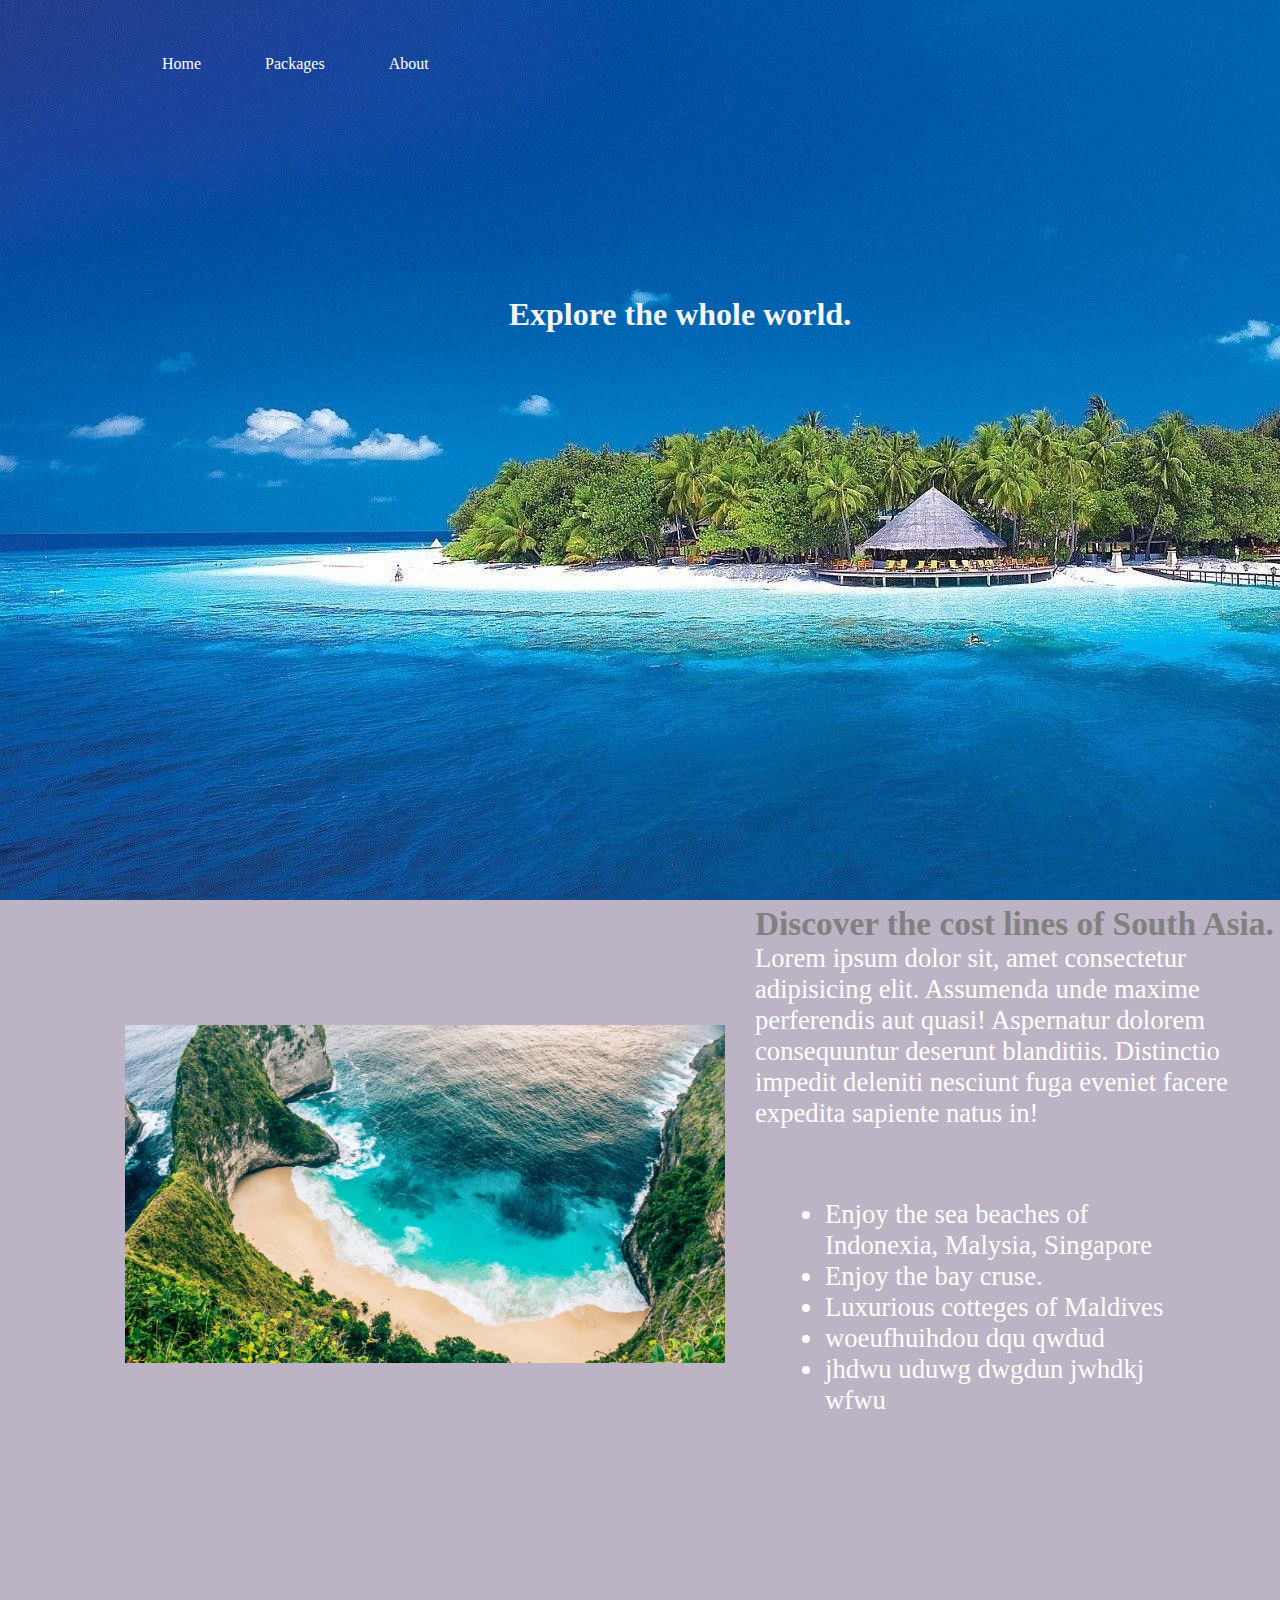
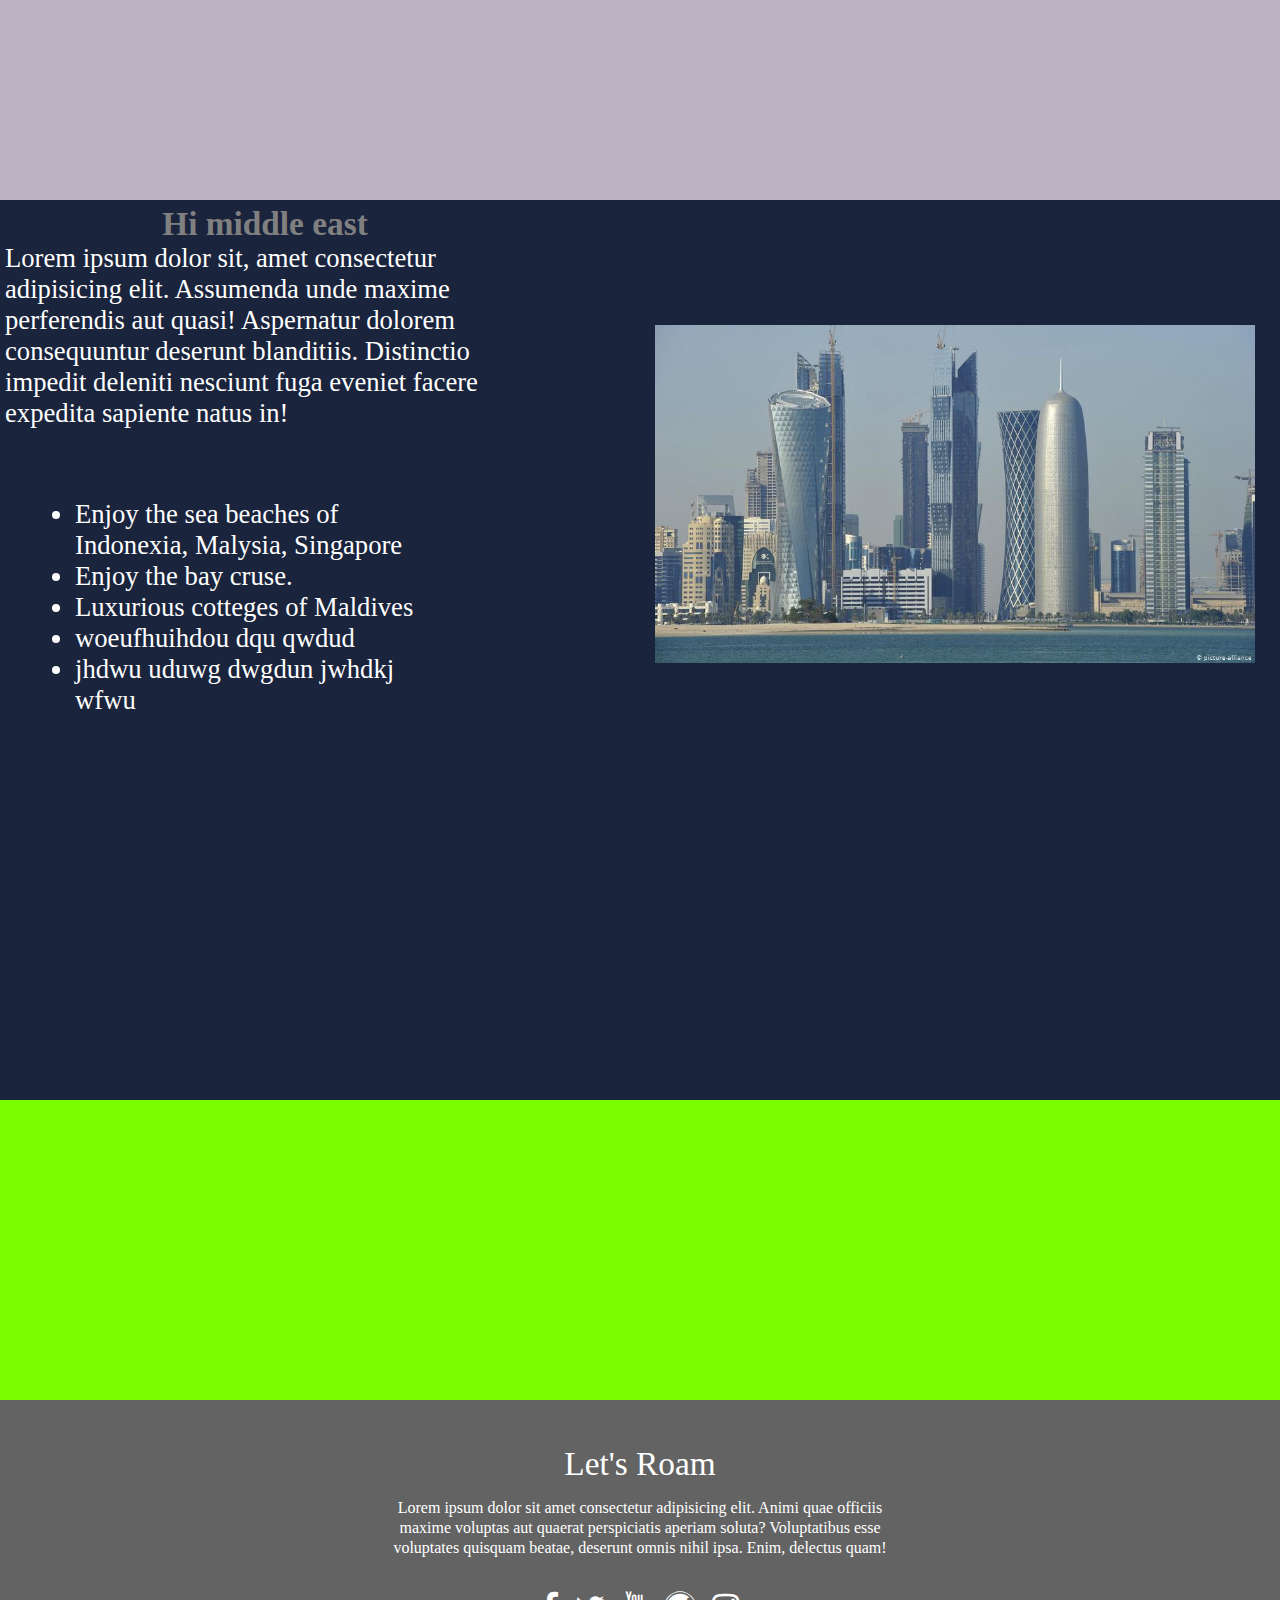
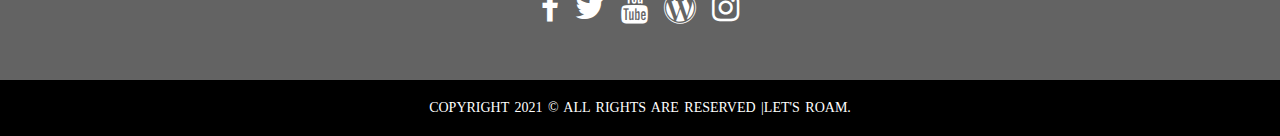
<file: index.htm>
<!DOCTYPE html>
<html lang="en">
<head>
    <meta charset="UTF-8">
    <meta http-equiv="X-UA-Compatible" content="IE=edge">
    <meta name="viewport" content="width=device-width, initial-scale=1.0">
    <title>Let's roam.</title>
    <link rel="stylesheet" media="screen and (min-width: 1200px)" href="CSS/window.css">
    <link rel="stylesheet" media="screen and (max-width: 600px)" href="CSS/phone.css">
    <link rel="stylesheet" href="https://cdnjs.cloudflare.com/ajax/libs/font-awesome/4.7.0/css/font-awesome.min.css">
</head>
<body>
    <header>
        <div class="banner">
            <div class="navbar">
                <ul>
                    <li><a href="index.htm">Home</a></li>
                    <li><a href="Other Pages/packages.htm">Packages</a></li>
                    <li><a href="#">About</a></li>
                </ul>
                    </br>
                <div class="txt">
                    <h1>Explore the whole world.</h1>
                </div>
            </div>
        </div>
    </header>
    <body>
        <!--part1-->
        <div class="part1">
            <div class="part1-content">
                
                
                <div class="part1-section left">
                    <img class="img2" src="CSS/Photos/index2.jpg" alt="Bali" width="600px">
                </div>
                
                
                <div class="part1-section right">
                   <h1 class="h1">Discover the cost lines of South Asia.</h1>
                   Lorem ipsum dolor sit, amet consectetur adipisicing elit. Assumenda unde maxime perferendis aut quasi! Aspernatur dolorem consequuntur deserunt blanditiis. Distinctio impedit deleniti nesciunt fuga eveniet facere expedita sapiente natus in!<br/>
                   
                   <p><ul class="list2">
                        <li>Enjoy the sea beaches of Indonexia, Malysia, Singapore</li>
                        <li>Enjoy the bay cruse.</li>
                        <li>Luxurious cotteges of Maldives</li>
                        <li>woeufhuihdou dqu qwdud</li>
                        <li>jhdwu uduwg dwgdun jwhdkj wfwu </li>              
                    </ul></p>
                </div>
    
            </div>
        </div> 
        <!--part2-->
        <div class="part2">
            <div class="part2-content">
                
                
                <div class="part2-section left">
                    <h1 class="">Hi middle east </h1>
                    Lorem ipsum dolor sit, amet consectetur adipisicing elit. Assumenda unde maxime perferendis aut quasi! Aspernatur dolorem consequuntur deserunt blanditiis. Distinctio impedit deleniti nesciunt fuga eveniet facere expedita sapiente natus in!<br/>
                    <p><ul class="list3">
                        <li>Enjoy the sea beaches of Indonexia, Malysia, Singapore</li>
                        <li>Enjoy the bay cruse.</li>
                        <li>Luxurious cotteges of Maldives</li>
                        <li>woeufhuihdou dqu qwdud</li>
                        <li>jhdwu uduwg dwgdun jwhdkj wfwu </li>              
                    </ul></p>
                </div>
                
                
                <div class="part2-section right">
                   
                   <img class="img3" src="CSS/Photos/index3qatar.jpg " alt="Qatar">
                   
                   
                </div>
    
            </div>
        </div>  



        <!--part3-->
        <div class="part3">

        </div>


        <!---------------------fOOTER--------------------------->
        

        <footer>
            <div class="footer-content">
                <h3>Let's roam</h3>
                <p>Lorem ipsum dolor sit amet consectetur adipisicing elit. Animi quae officiis maxime voluptas aut quaerat perspiciatis aperiam soluta? Voluptatibus esse voluptates quisquam beatae, deserunt omnis nihil ipsa. Enim, delectus quam!</p>
                <ul class="social">
                    <li><a href="#"><i class="fa fa-facebook"></a></i></li>
                    <li><a href="#"><i class="fa fa-twitter"></a></i></li>
                    <li><a href="#"><i class="fa fa-youtube"></a></i></li>
                    <li><a href="#"><i class="fa fa-wordpress"></a></i></li>
                    <li><a href="#"><i class="fa fa-instagram"></a></i></li>
    
                </ul>
            </div>
            <div class="footer-bottom">
                <p>copyright 2021 &copy; All rights are reserved |Let's roam.</p>
            </div>
        </footer>
            <!---------------------/fOOTER--------------------------->
        


    </body>
    
    
    
    
        
     
    
</body>


</html>
</file>
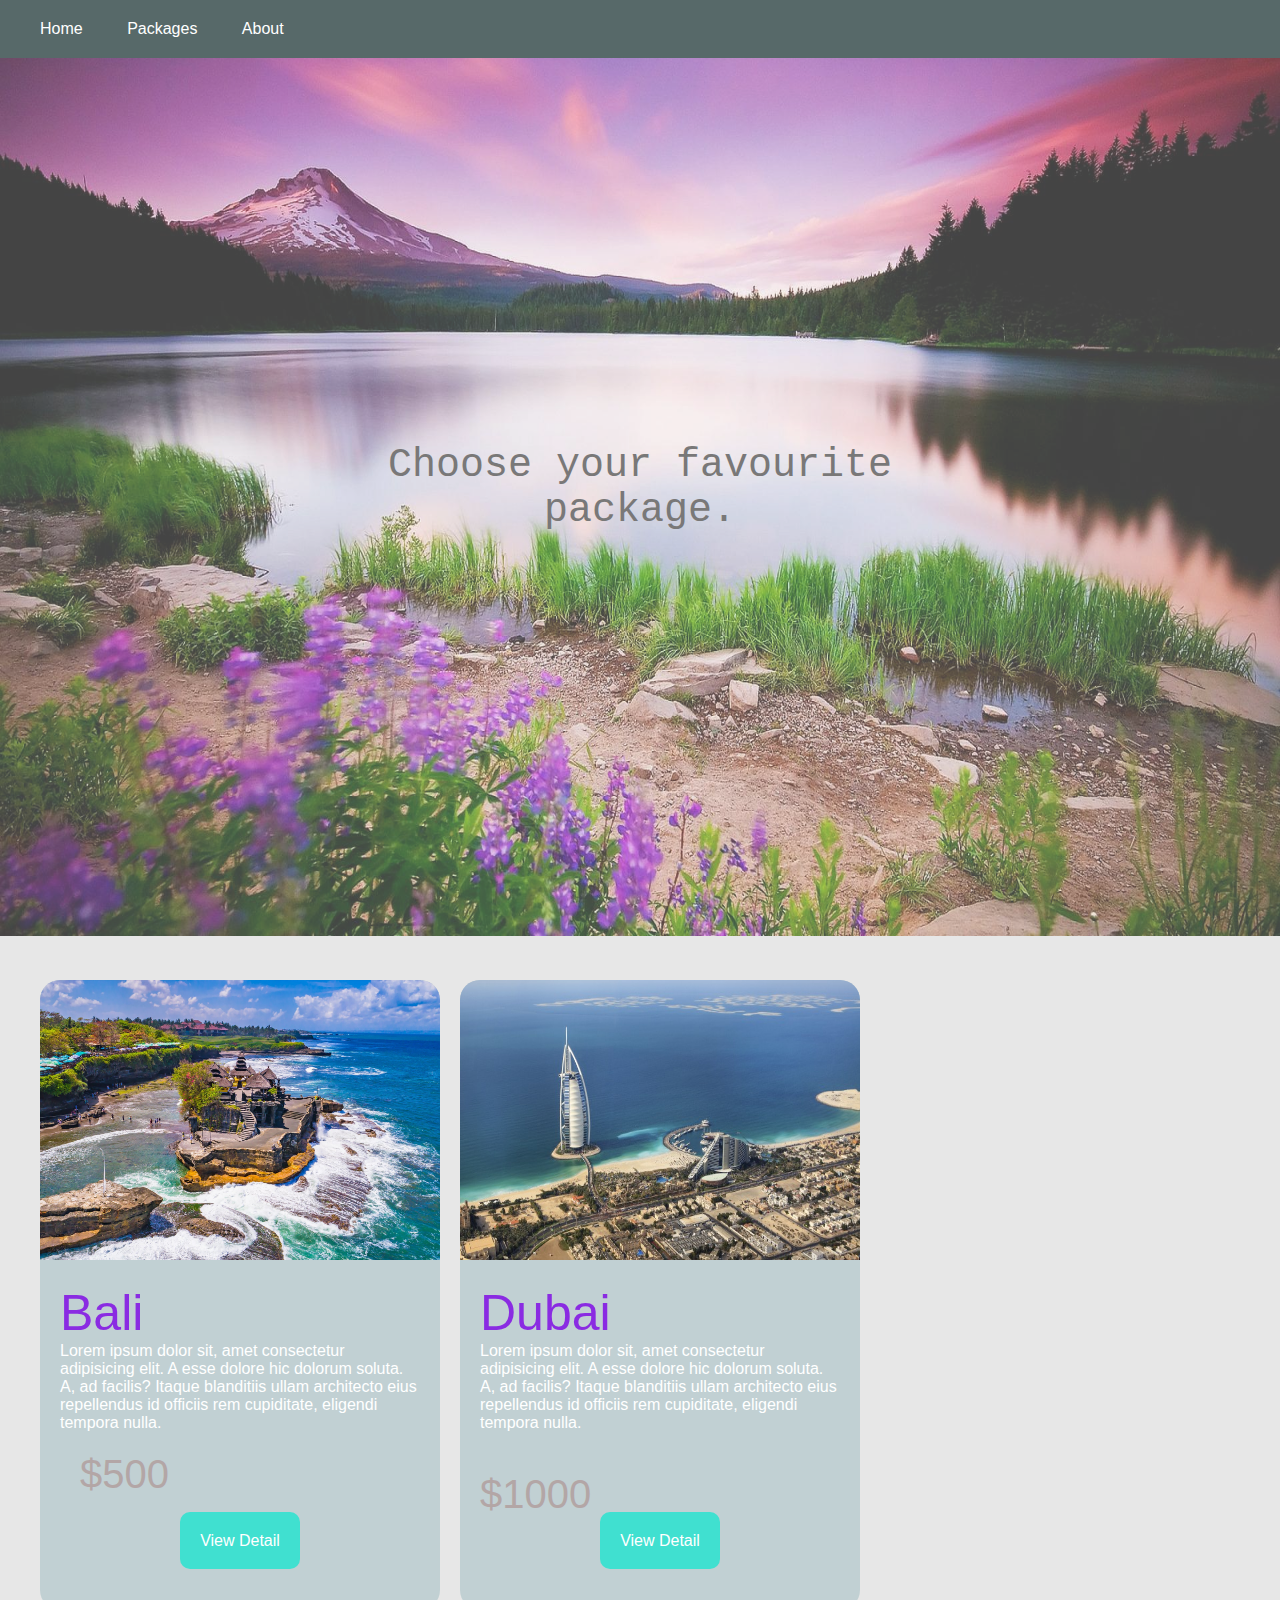
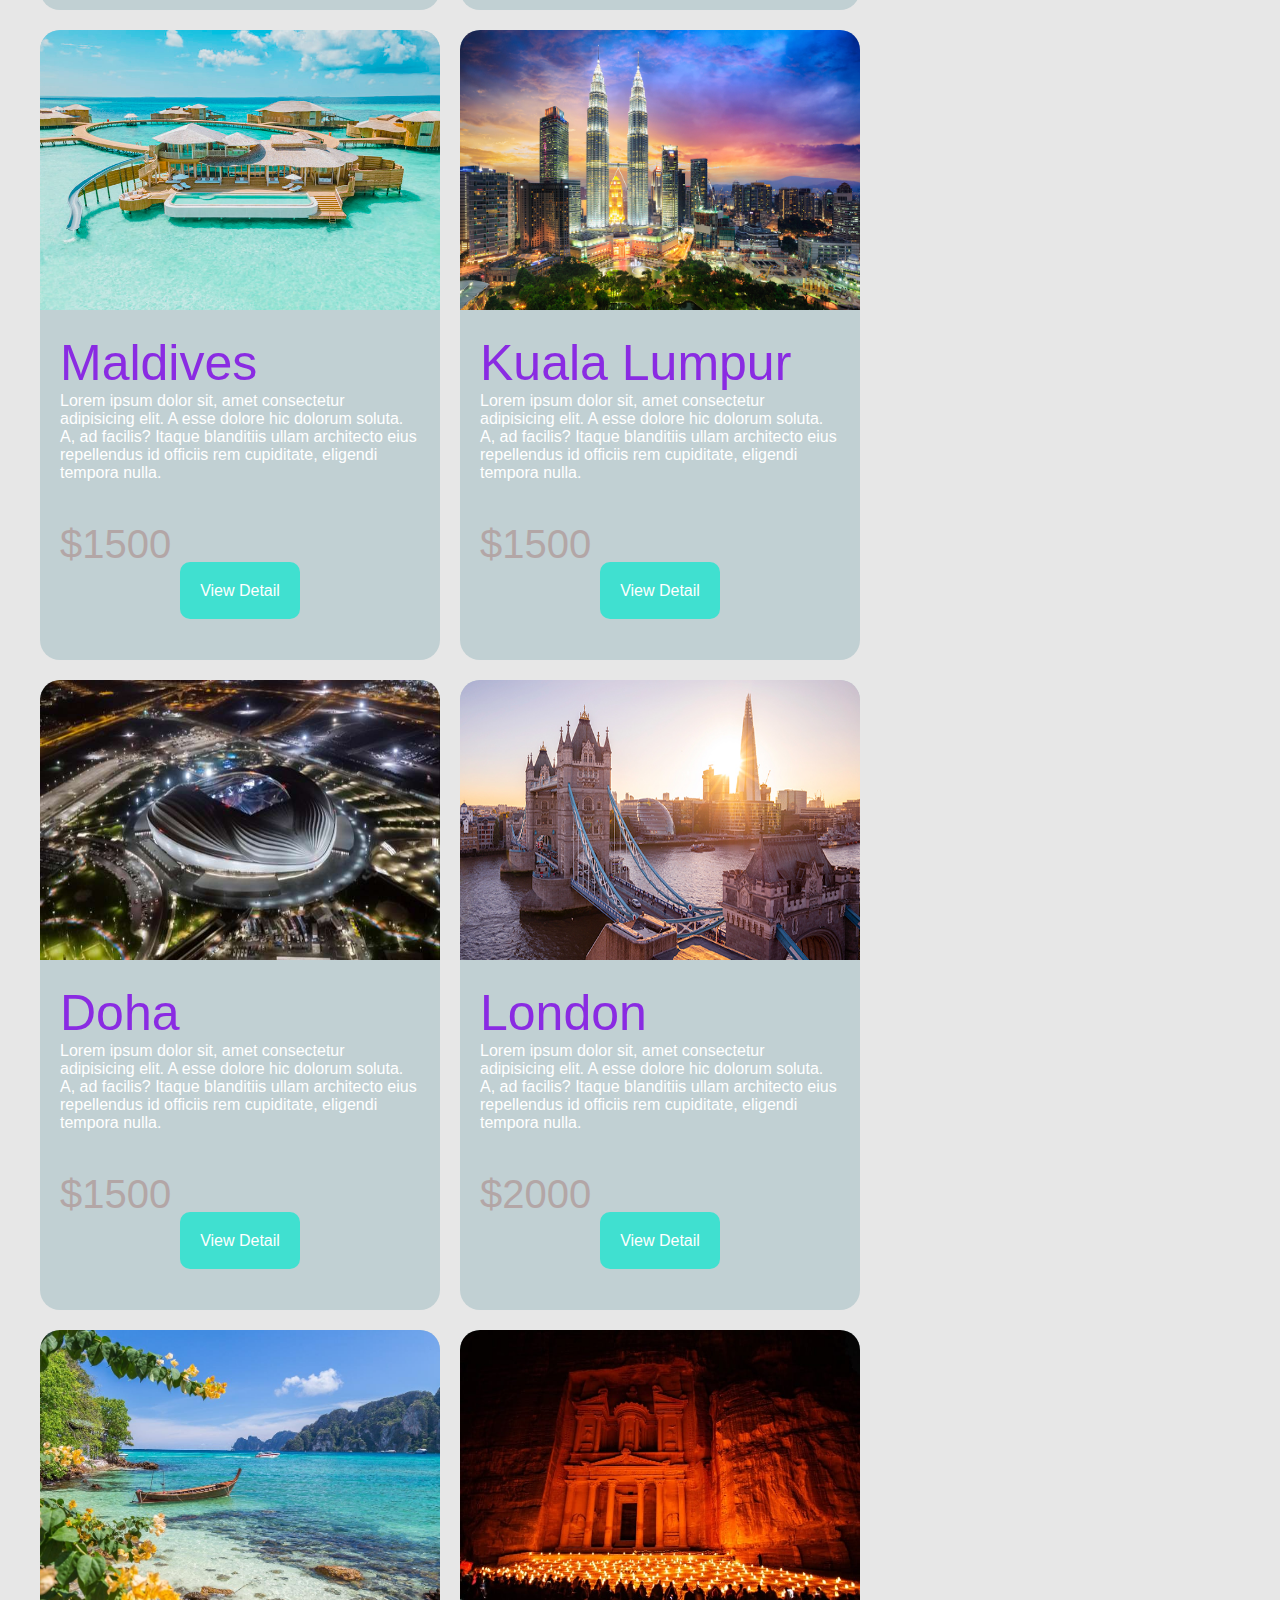
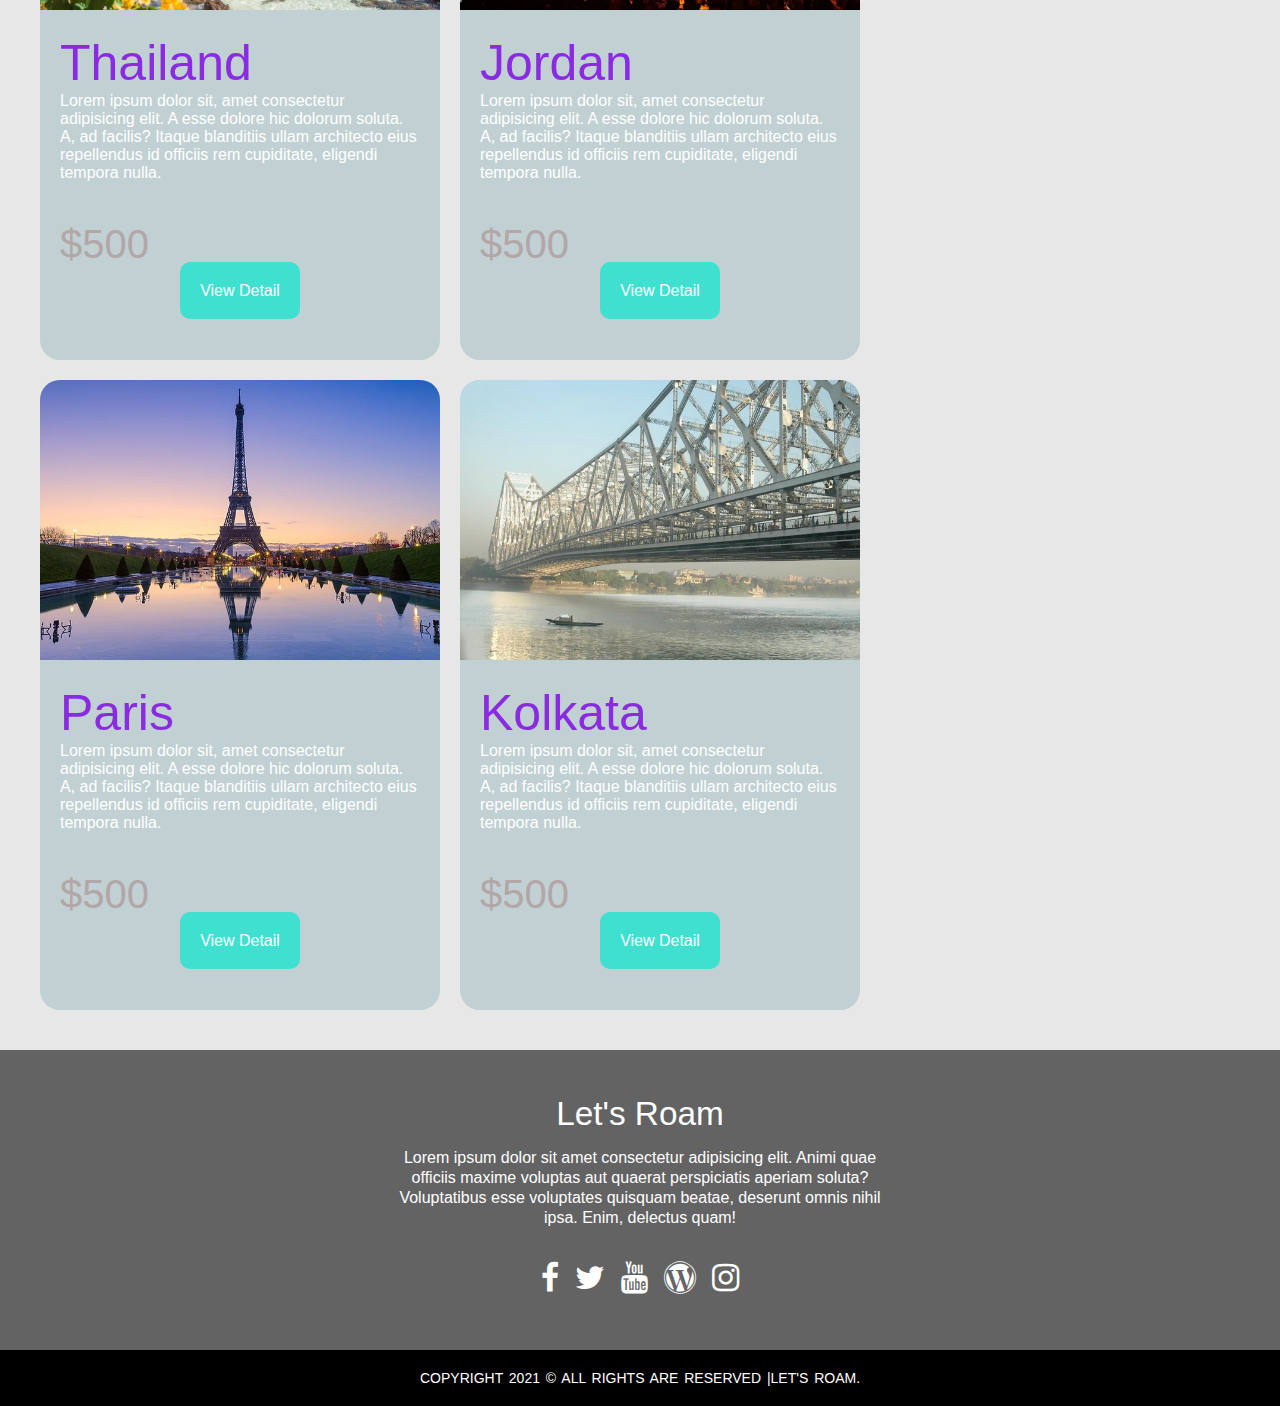
<file: Other Pages/packages.htm>
<!DOCTYPE html>
<html lang="en">
<head>
    <meta charset="UTF-8">
    <meta http-equiv="X-UA-Compatible" content="IE=edge">
    <meta name="viewport" content="width=device-width, initial-scale=1.0">
    <title>Packages</title>
    <link rel="stylesheet" href="CSS/packages.css">
    <link rel="stylesheet" href="https://cdnjs.cloudflare.com/ajax/libs/font-awesome/4.7.0/css/font-awesome.min.css">
</head>
<body>
    <div class="navbar">
        <ul>
            <li><a href="/index.htm">Home</a></li>
            <li><a href="#">Packages</a></li>
            <li><a href="#">About</a></li>
        </ul>
    </div>
    <br><br>
     


    <div class="header-image">
        <img class="package-img-1" src="Photos/package-img-1.jpg" alt="Image">
        <div class="img-txt">
            Choose your favourite package.
        </div>
    </div>







    <div class="grid-container">
        <!--Bali-->
        <div class="bali">
            <img src="Photos/grid-bali-1.jpg" alt="Bali" >
            <div class="description">
                <h1 class="heading">
                    Bali
                </h1>
                Lorem ipsum dolor sit, amet consectetur adipisicing elit. A esse dolore hic dolorum soluta. A, ad facilis? Itaque blanditiis ullam architecto eius repellendus id officiis rem cupiditate, eligendi tempora nulla.

                <div class="price">
                    $500
                </div>
                
            </div>
            <div class="button">
                <a href="#" class="btn">View Detail</a>
            </div>
        </div>

        <!--Dubai-->
        <div class="bali">
            <img src="Photos/grid-dubai-1.jpg" alt="Bali">
            <div class="description">
                <h1 class="heading">
                    Dubai
                </h1>
                Lorem ipsum dolor sit, amet consectetur adipisicing elit. A esse dolore hic dolorum soluta. A, ad facilis? Itaque blanditiis ullam architecto eius repellendus id officiis rem cupiditate, eligendi tempora nulla. 

            </div>
            <div class="price">
                $1000
            </div>
            <div class="button">
                <a href="#" class="btn">View Detail</a>
            </div>
        </div>

        <!--Maldives-->
        <div class="bali">
            <img src="Photos/grid-maldiv-1.jpg" alt="Bali">
            <div class="description">
                <h1 class="heading">
                    Maldives
                </h1>
                Lorem ipsum dolor sit, amet consectetur adipisicing elit. A esse dolore hic dolorum soluta. A, ad facilis? Itaque blanditiis ullam architecto eius repellendus id officiis rem cupiditate, eligendi tempora nulla.

            </div>
            <div class="price">
                $1500
            </div>
            <div class="button">
                <a href="#" class="btn">View Detail</a>
            </div>
        </div>


        <!--Kuala Lumpur -->
        <div class="bali">
            <img src="Photos/grid-malysia-1.jpg" alt="Kuala Lumpur ">
            <div class="description">
                <h1 class="heading">
                    Kuala Lumpur 
                </h1>
                Lorem ipsum dolor sit, amet consectetur adipisicing elit. A esse dolore hic dolorum soluta. A, ad facilis? Itaque blanditiis ullam architecto eius repellendus id officiis rem cupiditate, eligendi tempora nulla.

            </div>
            <div class="price">
                $1500
            </div>
            <div class="button">
                <a href="#" class="btn">View Detail</a>
            </div>
        </div>


        <!--Doha-->
        <div class="bali">
            <img src="Photos/grid-qatar-2.jpg" alt="Doha">
            <div class="description">
                <h1 class="heading">
                    Doha
                </h1>
                Lorem ipsum dolor sit, amet consectetur adipisicing elit. A esse dolore hic dolorum soluta. A, ad facilis? Itaque blanditiis ullam architecto eius repellendus id officiis rem cupiditate, eligendi tempora nulla.

            </div>
            <div class="price">
                $1500
            </div>
            <div class="button">
                <a href="#" class="btn">View Detail</a>
            </div>
        
        
        </div>





        <!--london-->
        <div class="bali">
            <img src="Photos/grid-london-1.jpg" alt="Doha">
            <div class="description">
                <h1 class="heading">
                    London
                </h1>
                Lorem ipsum dolor sit, amet consectetur adipisicing elit. A esse dolore hic dolorum soluta. A, ad facilis? Itaque blanditiis ullam architecto eius repellendus id officiis rem cupiditate, eligendi tempora nulla.

            </div>
            <div class="price">
                $2000
            </div>
            <div class="button">
                <a href="#" class="btn">View Detail</a>
            </div>
        </div>


                <!--Thailand-->
                <div class="bali">
                    <img src="Photos/grid-thailand-1.jpg" alt="Doha">
                    <div class="description">
                        <h1 class="heading">
                            Thailand
                        </h1>
                        Lorem ipsum dolor sit, amet consectetur adipisicing elit. A esse dolore hic dolorum soluta. A, ad facilis? Itaque blanditiis ullam architecto eius repellendus id officiis rem cupiditate, eligendi tempora nulla.
        
                    </div>
                    <div class="price">
                        $500
                    </div>
                    <div class="button">
                        <a href="#" class="btn">View Detail</a>
                    </div>
                </div>
        
        <!--Jordan-->
        <div class="bali">
            <img src="Photos/grid-Jordan-1.jpg" alt="Doha">
            <div class="description">
                <h1 class="heading">
                    Jordan
                </h1>
                Lorem ipsum dolor sit, amet consectetur adipisicing elit. A esse dolore hic dolorum soluta. A, ad facilis? Itaque blanditiis ullam architecto eius repellendus id officiis rem cupiditate, eligendi tempora nulla.

            </div>
            <div class="price">
                $500
            </div>
            <div class="button">
                <a href="#" class="btn">View Detail</a>
            </div>
        </div>  
        
        

        <!--Paris-->
        <div class="bali">
            <img src="Photos/grid-paris-1.jpg" alt="Doha">
            <div class="description">
                <h1 class="heading">
                    Paris
                </h1>
                Lorem ipsum dolor sit, amet consectetur adipisicing elit. A esse dolore hic dolorum soluta. A, ad facilis? Itaque blanditiis ullam architecto eius repellendus id officiis rem cupiditate, eligendi tempora nulla.

            </div>
            <div class="price">
                $500
            </div>
            <div class="button">
                <a href="#" class="btn">View Detail</a>
            </div>
        </div>

        <!--Kolkata-->
        <div class="bali">
            <img src="Photos/grid-kolkata-1.jpg" alt="Doha">
            <div class="description">
                <h1 class="heading">
                    Kolkata
                </h1>
                Lorem ipsum dolor sit, amet consectetur adipisicing elit. A esse dolore hic dolorum soluta. A, ad facilis? Itaque blanditiis ullam architecto eius repellendus id officiis rem cupiditate, eligendi tempora nulla.

            </div>
            <div class="price">
                $500
            </div>
            <div class="button">
                <a href="#" class="btn">View Detail</a>
            </div>
        </div>



    </div>






            <!---------------------fOOTER--------------------------->
        

            <footer>
                <div class="footer-content">
                    <h3>Let's roam</h3>
                    <p>Lorem ipsum dolor sit amet consectetur adipisicing elit. Animi quae officiis maxime voluptas aut quaerat perspiciatis aperiam soluta? Voluptatibus esse voluptates quisquam beatae, deserunt omnis nihil ipsa. Enim, delectus quam!</p>
                    <ul class="social">
                        <li><a href="#"><i class="fa fa-facebook"></a></i></li>
                        <li><a href="#"><i class="fa fa-twitter"></a></i></li>
                        <li><a href="#"><i class="fa fa-youtube"></a></i></li>
                        <li><a href="#"><i class="fa fa-wordpress"></a></i></li>
                        <li><a href="#"><i class="fa fa-instagram"></a></i></li>
        
                    </ul>
                </div>
                <div class="footer-bottom">
                    <p>copyright 2021 &copy; All rights are reserved |Let's roam.</p>
                </div>
            </footer>
                <!---------------------/fOOTER--------------------------->
</body>

</html>
</file>
<file: CSS/window.css>
*{
    box-sizing: border-box;
    margin: 0;
    padding: 0;
    
}
/**** End Header****/
.banner{
    width: 100%;
    height: 100vh;
    background-image: url(Photos/index.jpg);
}

.navbar{
    width: 85%;
    margin: auto;
    padding: 35px 0px;
    display:flex;
    position: absolute;
    align-items: center;
    /*justify-content: space-between;*/
    float: right;
    right: 60px;
}
.navbar ul li{
    list-style: none;
    display: inline-block;
    margin: 0 px;
    padding: 20px 30px;
}
.navbar ul li a{
    text-decoration: none;
    color: #fff;

}
.navbar ul li:hover{
    background-color: rgba(68, 0, 255, 0.267);
}
.txt{
    color: whitesmoke;
    text-align: center;
    position: relative;
    top: 250px;
    left: 50px;

}
/**** End Header****/
/*body*/
body{
    padding: 0px;
    margin: 0px;
    height: 100%;
}
/*part1 start*/
.part1{
    height: 100vh;
    width: 100%;
    background: #bcb4c4;
    display: flex;

    position: relative;
}
.part1 .part1-content{
    width: 100%;
    border: none;
    display: flex;
}
.part1 .part1-content .part1-section{
    flex: 1;
    border: 5px solid #00000000;
    position: relative;
}
.part1 .part1-content .part1-section.left {
    
   position: relative;
   top: 50px;
   left: 50px;
   padding:70px ;
   
}
.part1 .part1-content .part1-section.right{
    color: white;
    font-size: 20PT;

}
.part1 .part1-content .part1-section.right h1{
    color: grey;
    font-size: 25pt;
    font-family: cursive;
}
.part1 .part1-content .part1-section .list2 {
    padding: 70px;
}
/*part1 End*/
/*part2*/
.part2{
    height: 100vh;
    width: 100%;
    background: #1a243d;
    display: flex;

    position: relative;
}
.part2 .part2-content{
    width: 100%;
    border: none ;
    display: flex;
}
.part2 .part2-content .part2-section{
    flex: 1;
    border: 5px solid #00000000;
    position: relative;
}
.part2 .part2-content .part2-section.left {
    color: white;
    font-size: 20PT;    

    
 }
 .part2 .part2-content .part2-section.right{


    position: relative;
    top: 50px;
    left: 50px;
    padding:70px ;

}
.part2 .part2-content .part2-section.right .img3{
    width: 600px;
}


.part2 .part2-content .part2-section.left h1{
    color: grey;
    font-size: 25pt;
    font-family: cursive;
    text-align: center;
}
.part2 .part2-content .part2-section .list3{
    padding: 70px;
}

/*Part3*/
.part3{
    width: 100%;
    height: 300px;
    background-color: lawngreen;
}


/***footer****/
footer{
    background: #636363;
    height: auto;
    width: 100%;
    padding-top: 40px;
    color: #fff;

}
.footer-content{
    display: flex;
    align-items: center;
    justify-content: center;
    flex-direction: column;
    text-align: center;
}
.footer-content h3{
    font-size: 25pt;
    font-weight: 400;
    text-transform: capitalize;
    line-height: 3rem;
}
.footer-content p{
    max-width: 500px;
    text-align: center;
    margin: 10px auto;
    line-height: 20px;
    font-size: 16px;
}
.social{
    list-style: none;
    display: flex;
    align-items: center;
    justify-content: center;
    margin: 1rem 0 3rem 0;
}
.social a{
    text-decoration: none;
    color: white;
}
.social a i{
    font-size: 2rem;
    padding: 8px;
    transition:color .4s ease;
}
.social a:hover i{
    color: aquamarine;
}
.footer-bottom{
    background: black;
    width: 100%;
    padding: 20px 0;
    text-align: center;
}
.footer-bottom p{
    font-size: 14px;
    word-spacing: 2px;
    text-transform: uppercase;
}
</file>
<file: CSS/phone.css>
*{
    box-sizing: border-box;
    margin: 0;
    padding: 0;
}


.banner{
    width: 100%;
    height: auto;
    
}
.navbar{
    width: 100%;
    margin: auto;
    padding: 10px 0px;
    display:flex;
    position: fixed;
    align-items: center;
    /*justify-content: space-between;*/
    background: #636363;
}
.navbar ul li{
    list-style: none;
    display: inline-block;
    margin: 0 px;
    padding: 20px 30px;
    overflow: hidden;
}
.navbar ul li a{
    text-decoration: none;
    color: #fff;

}
.navbar ul li:hover{
    background-color: #0c0a11e0;
}
.txt{
    display: none;
}

/**End header**/
body{
    padding: 0px;
    margin: 0px;
    height: 100%;

}


/***part1**/
.part1{
    background: none;

}
.part1 .part1-content{
    width: 100%;
    border: none;
    top: 200px;

}
.part1 .part1-content .part1-section.left{
    width: 100%;
    padding: 20px;

}
.part1 .part1-content .part1-section.left .img2{
    width: 100%;
    height: auto;
    border: none;
}

.part1 .part1-content .part1-section.right{
    background: #a79bb3af;
    padding: 20px;
    width: 100%;
    height: 330px;
    color:white;
}
.part1 .part1-content .part1-section.right .h1{
    text-align: center;
    padding: 20px;


}


/***part1 end**/
/***part1 end**/


/***part2**/
/***part2**/
.part2{
    height: 150vh;
    width: 100%;
    background: hsl(223, 40%, 17%);


    position: relative;
}
.part2 .part2-content{
    width: 100%;
    border: none ;

}
.part2 .part2-content .part2-section{
    flex: 1;
    border: 5px solid #ff000000;
    position: relative;
}
.part2 .part2-content .part2-section.left {
    color: white;
    font-size: 15PT;    
    padding: 20px;
    
 }
 .part2 .part2-content .part2-section.right{

    width: 100%;
    position: relative;



}
.part2 .part2-content .part2-section.right .img3{
    width: 100%;
}



.part2 .part2-content .part2-section.left h1{
    color: grey;
    font-size: 25pt;
    font-family: cursive;
    text-align: center;
}
.part2 .part2-content .part2-section .list3{
    padding: 70px;
}
/***footer****/
footer{
    background: #636363;
    height: auto;
    width: 100%;
    padding-top: 40px;
    color: #fff;
    position: absolute;
}
.footer-content{
    display: flex;
    align-items: center;
    justify-content: center;
    flex-direction: column;
    text-align: center;
}
.footer-content h3{
    font-size: 25pt;
    font-weight: 400;
    text-transform: capitalize;
    line-height: 3rem;
}
.footer-content p{
    max-width: 500px;
    text-align: center;
    margin: 10px auto;
    line-height: 20px;
    font-size: 16px;
}
.social{
    list-style: none;
    display: flex;
    align-items: center;
    justify-content: center;
    margin: 1rem 0 3rem 0;
}
.social a{
    text-decoration: none;
    color: white;
}
.social a i{
    font-size: 2rem;
    padding: 8px;
    transition:color .4s ease;
}
.social a:hover i{
    color: aquamarine;
}
.footer-bottom{
    background: black;
    width: 100%;
    padding: 20px 0;
    text-align: center;
}
.footer-bottom p{
    font-size: 14px;
    word-spacing: 2px;
    text-transform: uppercase;
}
</file>
<file: Other Pages/CSS/packages.css>
*{
    margin: 0;
    padding: 0;
    box-sizing: border-box;
}
body{
    background-color: #e7e7e7;
    font-family: sans-serif;
}

/*Navbar*/
.navbar{
    display: inline-block;
    width: 100%;
    background-color: #576969;
    padding: 20px;
    position: fixed;
    z-index: 1;
}
.navbar li{
    display: inline-block;
    list-style: none;
}
.navbar li a{
    text-decoration: none;
    padding: 20px;
    transition: 0.2s;
    color: white;
}
.navbar li a:hover{
    background-color: #414747;
}


/*Page Image*/
.header-image{
    position: relative;
    text-align: center;
}
.package-img-1{
    width: 100%;
    height: 100vh;
    opacity: 0.7;
}

.img-txt{
    position: absolute;
    font-size: 40px;
    color: #797878;
    font-family: 'Courier New', Courier, monospace;
    top: 50%;
    left: 50%;
    transform: translate(-50%,-50%);

}



/*Grid*/
.grid-container{
    display: flex;
    flex-wrap:wrap ;
    justify-content: left;
    padding: 30px;

}
.grid-container > div{
    width: 400px;
    height: 630px;
    margin: 10px ;
    background-color: #c1d0d3;
    opacity: 1;
    border-radius: 20px;
    transition: 0.2s;

    
}
.grid-container > div:hover{
    background-color: #a9b5b8;
    transform: translateY(-1%);
}
img{
    width: 100%;
    height: 280px;
    border-radius: 20px 20px 0px 0px;
    cursor: pointer;
}
.heading{
    color: blueviolet;
    font-weight: 500;
    font-size: 50px;
    cursor: pointer;

}
.description{
    color: white;
    padding: 20px;
}
.price{
    font-family: 'Segoe UI', Tahoma, Geneva, Verdana, sans-serif;
    font-size: 40px;
    padding-top: 20px;
    padding-left: 20px;
    color: rgb(179, 166, 166);
}
.button{
    display: block;
    text-align: center;
    padding: 15px;
    border-radius: 10px;
    cursor: pointer;
    transition: 0.2s;

}
.button:hover,
.button:active{
    border:5px ;
    transform: translateY(-10%);

}

.btn{
    text-decoration: none;
    color: white;
    width: 70px;
    padding: 20px;
    background-color: turquoise;
    border-radius: 10px;
    padding: 20px;
    text-align: center;
    transition: 0.2s;

}
.btn:hover{
    background-color: #148f83;
   /* transform: translateY(-0.5%);*/
}




/***footer****/
footer{
    background: #636363;
    height: auto;
    width: 100%;
    padding-top: 40px;
    color: #fff;

}
.footer-content{
    display: flex;
    align-items: center;
    justify-content: center;
    flex-direction: column;
    text-align: center;
}
.footer-content h3{
    font-size: 25pt;
    font-weight: 400;
    text-transform: capitalize;
    line-height: 3rem;
}
.footer-content p{
    max-width: 500px;
    text-align: center;
    margin: 10px auto;
    line-height: 20px;
    font-size: 16px;
}
.social{
    list-style: none;
    display: flex;
    align-items: center;
    justify-content: center;
    margin: 1rem 0 3rem 0;
}
.social a{
    text-decoration: none;
    color: white;
}
.social a i{
    font-size: 2rem;
    padding: 8px;
    transition:color .4s ease;
}
.social a:hover i{
    color: aquamarine;
}
.footer-bottom{
    background: black;
    width: 100%;
    padding: 20px 0;
    text-align: center;
}
.footer-bottom p{
    font-size: 14px;
    word-spacing: 2px;
    text-transform: uppercase;
}








/* Extra small devices (phones, 600px and down) */
@media only screen and (max-width: 600px) {
    .grid-container{
        justify-content: left;

    }
}
</file>
